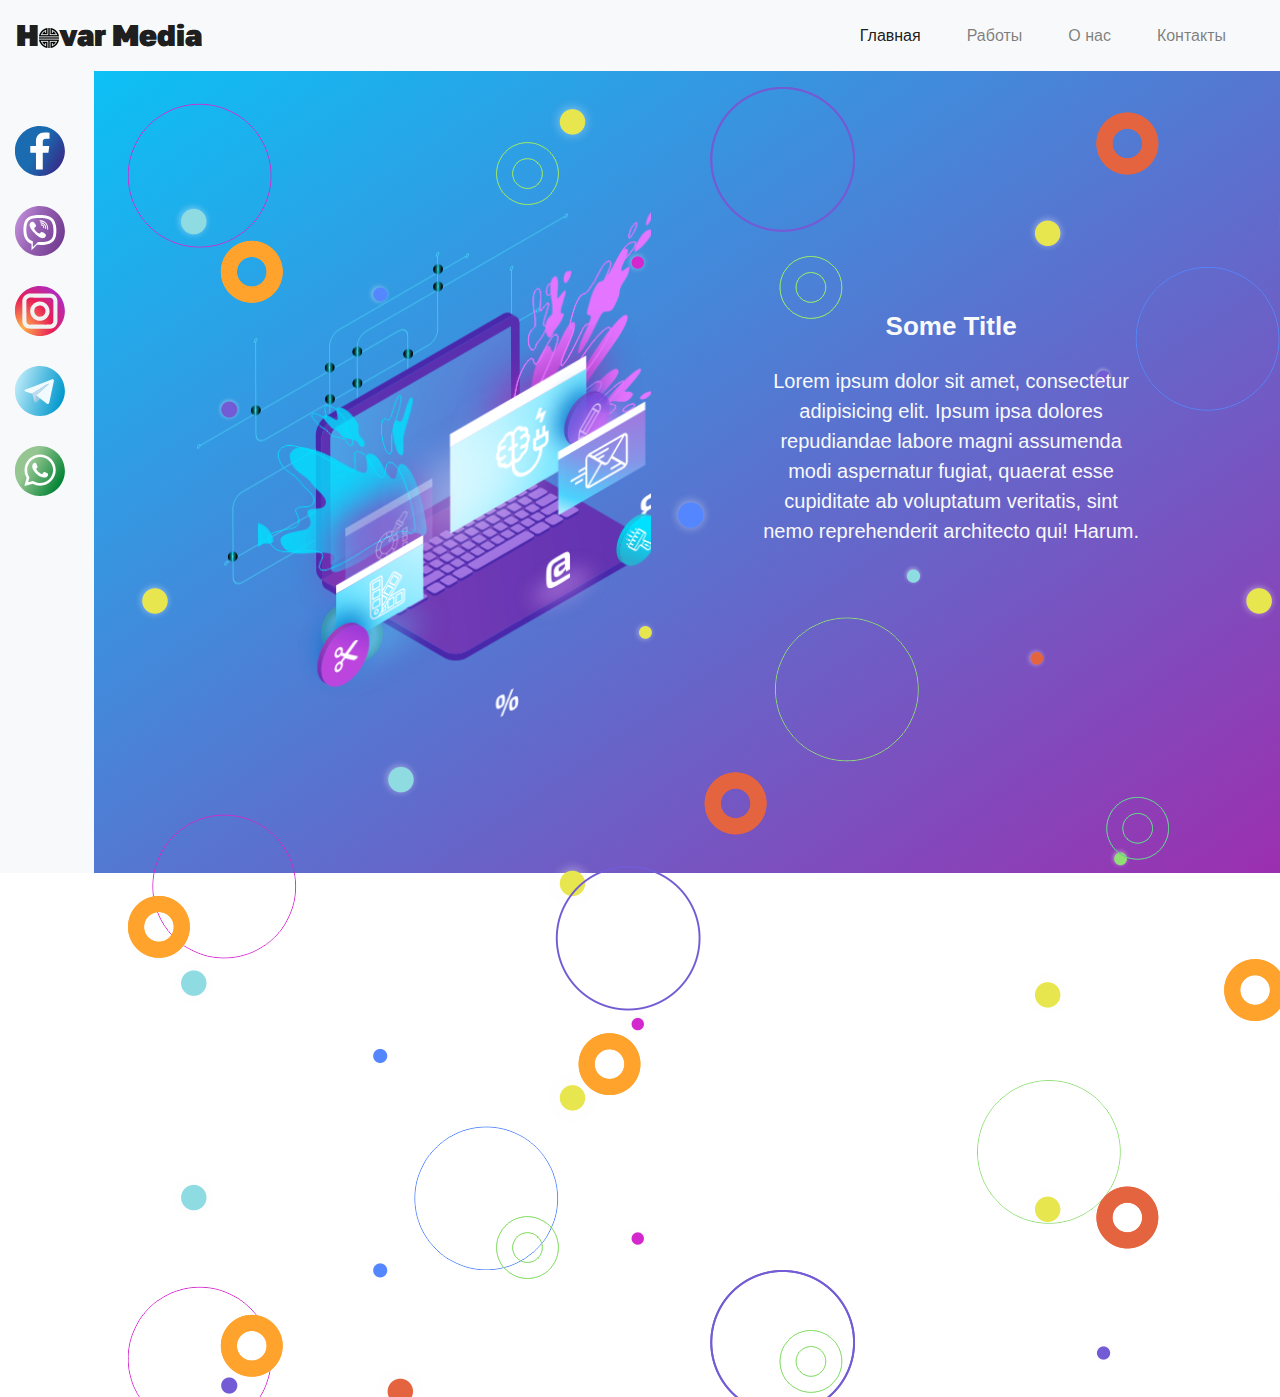
<file: contacts.html>
<!DOCTYPE html>
<html lang="en">

<head>
	<meta charset="UTF-8">
	<meta http-equiv="X-UA-Compatible" content="IE=edge">
	<meta name="viewport" content="width=device-width, initial-scale=1.0">
	<title>Hovar Media About</title>

	<link rel="dns-prefetch" href="//ajax.googleapis.com">

	<link rel="stylesheet" href="css/bootstrap.css">
	<link rel="stylesheet" href="css/style.css">

	<style>
		html {
			overflow: hidden;
		}
	</style>


</head>

<body class="about-page">

	<nav class="navbar navbar-expand-lg navbar-expand-md fixed-top header navbar-light bg-light">

		<a class="navbar-brand" href="index.html"> H<img class="logo" src="images/крутилка черная.png" alt="logo">var
			Media
		</a>


		<button class="navbar-toggler" type="button" data-toggle="collapse" data-target="#navbarNav"
			aria-controls="navbarNav" aria-expanded="false" aria-label="Toggle navigation">
			<span class="navbar-toggler-icon"></span>
		</button>
		<div class="collapse navbar-collapse" id="navbarNav">
			<ul class="nav navbar-nav ml-auto">
				<li class="nav-item active">
					<a class="nav-link" href="index.html">Главная</a>
				</li>
				<li class="nav-item">
					<a class="nav-link" href="services.html">Работы</a>
				</li>
				<li class="nav-item">
					<a class="nav-link" href="about.html">О нас</a>
				</li>
				<li class="nav-item">
					<a class="nav-link" href="contacts.html">Контакты</a>
				</li>
			</ul>
		</div>

	</nav>


	<div class="slow contacts-bg-paral"></div>
	<div class="regular contacts-bg-paral"></div>
	<div class="fast contacts-bg-paral"></div>


	<div class="contacts-content">
		<div class="row">
			<div class="col-lg-1 col-md-1 col-sm-1 col-xs-1 bg-light mt-5 pt-5">
				<div class="contacts-items text-center">

					<div class="contacts-items-content my-auto">
						<div class="contacts-item">

							<div class="contacts-item-border">
								<a href="">
									<img class="contacts-icon" src="images/icons/1.svg" alt="">
								</a>
							</div>
						</div>

						<div class="contacts-item">
							<a href="viber://chat?number=%2B79991246655">
								<img class="contacts-icon" src="images/icons/2.svg" alt="">
							</a>
						</div>

						<div class="contacts-item">
							<a href="https://www.instagram.com/photo_mage_kzl/?hl=ru">
								<img class="contacts-icon" src="images/icons/3.svg" alt="">
							</a>
						</div>

						<div class="contacts-item">
							<a href="https://telegram.me/sanchessssssssssss">
								<img class="contacts-icon" src="images/icons/4.svg" alt="">
							</a>
						</div>

						<div class="contacts-item">
							<a href="https://wa.me/79991246655">
								<img class="contacts-icon" src="images/icons/5.svg" alt="">
							</a>
						</div>

					</div>
				</div>
			</div>

			<div class="col-lg-6 col-md-6 col-sm-6 contacts-image-inner">

				<div class="contacts-image">
					<img src="images/contacts/notebook.png" alt="">
				</div>
				<div class="parallax-image">
					<!--<img src="images/contacts/notebook_of.png" alt="">  -->
				</div>
			</div>
			<div class="col-lg-5 col-md-5 col-sm-5 text-light contacts-text">
				<div class="contacts-text-wrapper">
					<h2 style="font-size: 26px;" class="text-center mb-4 contacts-title"> <strong> Some Title</strong></h2>
					<p class="text-center" style="font-size: 20px;">Lorem ipsum dolor sit amet, consectetur adipisicing elit.
						Ipsum ipsa dolores
						repudiandae labore magni
						assumenda modi aspernatur fugiat, quaerat esse cupiditate ab voluptatum veritatis, sint nemo
						reprehenderit architecto qui! Harum.</p>
				</div>
			</div>
		</div>
	</div>




	<!--
	<div id="ajax-page-loader">
		<div class="page-loader__overlay">

		</div>
		<div class="page-loader__overlay-2">

		</div>
		<div class="page-loader__content">
			<svg class="loader" width="95.83" height="49" viewBox="0 0 95.83 49" xmlns="http://www.w3.org/2000/svg">
				<g stroke-linecap="round" fill-rule="evenodd" font-size="9pt" stroke="none" fill="#fff">
					<path
						d="M 89.18 49 L 89.18 8.47 L 76.09 37.94 L 69.51 37.94 L 56.35 8.47 L 56.35 49 L 50.05 49 L 50.05 0 L 59.36 0 L 72.94 31.01 L 86.31 0 L 95.83 0 L 95.83 49 L 89.18 49 Z M 30.8 49 L 30.8 26.67 L 6.65 26.67 L 6.65 49 L 0 49 L 0 0 L 6.65 0 L 6.65 20.93 L 30.8 20.93 L 30.8 0 L 37.45 0 L 37.45 49 L 30.8 49 Z" />
				</g>
			</svg>

			<svg width="95.83" height="49" viewBox="0 0 95.83 49" xmlns="http://www.w3.org/2000/svg">
				<g stroke-linecap="round" fill-rule="evenodd" font-size="9pt" stroke="none" fill="#fff">
					<path
						d="M 89.18 49 L 89.18 8.47 L 76.09 37.94 L 69.51 37.94 L 56.35 8.47 L 56.35 49 L 50.05 49 L 50.05 0 L 59.36 0 L 72.94 31.01 L 86.31 0 L 95.83 0 L 95.83 49 L 89.18 49 Z M 30.8 49 L 30.8 26.67 L 6.65 26.67 L 6.65 49 L 0 49 L 0 0 L 6.65 0 L 6.65 20.93 L 30.8 20.93 L 30.8 0 L 37.45 0 L 37.45 49 L 30.8 49 Z" />
				</g>
			</svg>
		</div>
	</div>
-->

	<script src="https://code.jquery.com/jquery-3.6.0.min.js"
		integrity="sha256-/xUj+3OJU5yExlq6GSYGSHk7tPXikynS7ogEvDej/m4=" crossorigin="anonymous"></script>
	<script src="js/main.js"></script>
	<script src="js/bootstrap.js"></script>
</body>

</html>
</file>
<file: css/style.css>
@font-face {
	font-family: "golos_text_black";
	src: url("../fonts/golos_text_black.eot");
	src: local("☺"), url("../fonts/golos_text_black.woff") format("woff"),
		url("../fonts/golos_text_black.ttf") format("truetype"), url("../fonts/golos_text_black.svg") format("svg");
	font-weight: normal;
	font-style: normal;
}

.main-page {
	background-color: #000;
}

.about-page {
	width: 100%;
	height: 100%;
	color: #fff;
	background: linear-gradient(145deg, #00cdfb, #9c2faf);
	background-repeat: no-repeat;
	background-size: 100% 100%;
	position: relative;
	animation: change 10s ease-in-out infinite;
}

a,
li {
	text-decoration: none;
}
.nav-item {
	margin-right: 30px;
}
.contacts-item-bg {
	background-color: #9c2fafb4;
	border-radius: 20px;
}
.nav-link {
	color: #000;
}

.nav-link:hover {
	background-color: #9c2fafb4;
	border-radius: 20px;
	color: #fff !important;
}

.about-nav-link:hover {
	background-color: #5576d2d8;
	border-radius: 20px;
	color: #fff !important;
}

.header {
	position: fixed;
	top: 0;
	left: 0;
	width: 100%;
	transition: all 0.3s ease;
}
.header.out {
	transform: translateY(-110%);
}

.logo {
	height: 20px;
	animation: flip 6s linear;
	animation-iteration-count: infinite;
}

.navbar-brand {
	font-family: "golos_text_black";
	color: #000;
	font-size: 30px;
}

.navbar-icon {
	height: 5px;
	width: 15px;
}

@keyframes flip {
	0% {
		transform: rotateY(0);
	}
	100% {
		transform: rotateY(360deg);
	}
}

#ajax-page-loader {
	position: fixed;
	top: 0;
	left: 0;
	right: 0;
	height: 100%;
	width: 100%;
	z-index: 99;
	overflow: hidden;
	pointer-events: none;
}
#ajax-page-loader .page-loader__content,
#ajax-page-loader .page-loader__overlay {
	pointer-events: none;
	position: absolute;
	top: 100%;
	width: 100%;
	height: 100%;
}
#ajax-page-loader .page-loader__overlay {
	background-color: #111;
	z-index: 2;
	height: 100%;
	will-change: transform;
}
#ajax-page-loader .page-loader__content {
	background-color: #111;
	z-index: 3;
	-webkit-clip-path: polygon(0 0, 100% 0, 100% 100%, 0 100%);
	clip-path: polygon(0 0, 100% 0, 100% 100%, 0 100%);
	will-change: auto;
}
#ajax-page-loader .page-loader__content svg {
	width: 5rem;
	position: fixed;
	top: 50%;
	left: 50%;
	-webkit-transform: translateY(-50%) translateX(-50%);
	transform: translateY(-50%) translateX(-50%);
	opacity: 0.3;
}
#ajax-page-loader .page-loader__content svg.loader {
	opacity: 1;
}
#ajax-page-loader.active .page-loader__overlay {
	top: 0;
	-webkit-transition: top 1s cubic-bezier(0.795, 0.055, 0.235, 0.955);
	transition: top 1s cubic-bezier(0.795, 0.055, 0.235, 0.955);
}
#ajax-page-loader.active .page-loader__content {
	top: 0;
	-webkit-transition: top 1s cubic-bezier(0.795, 0.055, 0.235, 0.955) 0.175s;
	transition: top 1s cubic-bezier(0.795, 0.055, 0.235, 0.955) 0.175s;
}
#ajax-page-loader.active .page-loader__content svg.loader {
	-webkit-animation: loader 1s ease forwards;
	animation: loader 1s ease forwards;
	-webkit-animation-iteration-count: 1;
	animation-iteration-count: 1;
	-webkit-animation-delay: 1.1s;
	animation-delay: 1.1s;
	-webkit-clip-path: polygon(0 0, 0 0, 0 100%, 0 100%);
	clip-path: polygon(0 0, 0 0, 0 100%, 0 100%);
}
@-webkit-keyframes loader {
	0% {
		-webkit-clip-path: polygon(0 0, 0 0, 0 100%, 0 100%);
		clip-path: polygon(0 0, 0 0, 0 100%, 0 100%);
	}
	to {
		-webkit-clip-path: polygon(0 0, 100% 0, 100% 100%, 0 100%);
		clip-path: polygon(0 0, 100% 0, 100% 100%, 0 100%);
	}
}
@keyframes loader {
	0% {
		-webkit-clip-path: polygon(0 0, 0 0, 0 100%, 0 100%);
		clip-path: polygon(0 0, 0 0, 0 100%, 0 100%);
	}
	to {
		-webkit-clip-path: polygon(0 0, 100% 0, 100% 100%, 0 100%);
		clip-path: polygon(0 0, 100% 0, 100% 100%, 0 100%);
	}
}
#ajax-page-loader.active.loaded .page-loader__overlay {
	top: -100%;
	-webkit-transition: top 1s cubic-bezier(0.795, 0.055, 0.235, 0.955) 0.175s;
	transition: top 1s cubic-bezier(0.795, 0.055, 0.235, 0.955) 0.175s;
	background-color: #fff;
}
#ajax-page-loader.active.loaded .page-loader__content {
	top: -100%;
	-webkit-transition: top 1s cubic-bezier(0.795, 0.055, 0.235, 0.955);
	transition: top 1s cubic-bezier(0.795, 0.055, 0.235, 0.955);
}

@media screen and (min-width: 768px) {
	.color--white.offscreen.active .header__logo--link svg path {
		fill: #111;
	}
	.theme--black .color--white.offscreen.active .header__logo--link svg path {
		fill: #fff;
	}
}

@media screen and (min-width: 768px) {
	.nav__list--link {
		font-size: 1.25rem;
		padding: 0;
	}
	.color--white .nav__list--link {
		color: rgb(0, 0, 0);
	}
	.color--white.offscreen.active .nav__list--link {
		color: #111;
		-webkit-transition: color 0.5s linear 0.2s;
		transition: color 0.5s linear 0.2s;
	}
	.color--white.offscreen.active .nav__list--link:hover {
		color: #f05a00;
	}
	.theme--black .color--white.offscreen.active .nav__list--link {
		color: rgb(0, 0, 0);
	}
	.color--white.offscreen.active .current-menu-item .nav__list--link,
	.current-menu-item .theme--black .color--white.offscreen.active .nav__list--link,
	.theme--black .color--white.offscreen.active .current-menu-item .nav__list--link {
		color: #f05a00;
	}
}
@media screen and (min-width: 768px) {
	.nav__list .wpml-ls-item {
		margin-left: 2.5rem;
	}
	.nav__list .wpml-ls-item:after {
		content: "";
		width: 2px;
		height: 1.25rem;
		position: absolute;
		display: block;
		background-color: #111;
		top: 50%;
		-webkit-transform: translateY(-50%);
		transform: translateY(-50%);
		left: calc(-1.25rem - 1px);
		-webkit-transition: background-color 0.3s linear;
		transition: background-color 0.3s linear;
	}
	.color--white .nav__list .wpml-ls-item:after {
		background-color: #fff;
	}
	.color--white.offscreen.active .nav__list .wpml-ls-item:after {
		background-color: #111;
		-webkit-transition: background-color 0.5s linear 0.2s;
		transition: background-color 0.5s linear 0.2s;
	}
	.theme--black .color--white.offscreen.active .nav__list .wpml-ls-item:after {
		background-color: #fff;
	}
}

.dark-opacity {
	position: absolute;
	background-color: rgba(0, 0, 0, 0.36);
	top: 0;
	left: 0;
}

.services-page {
	background-color: #000;
	color: #fff;
}

.services-item:hover {
	color: #bd4800;
	-webkit-animation: td-inset 0.4s ease-out;
	animation: td-inset 0.4s ease-out;
	-webkit-animation-fill-mode: forwards;
	animation-fill-mode: forwards;
}

.contacts-bg-paral {
	position: absolute;
	width: 150%;
	height: 150%;
	top: 10%;
	left: 10%;
}

.slow {
	background-image: url(../images/contacts/slow.png);
}

.regular {
	background-image: url(../images/contacts/regular.png);
}

.fast {
	background-image: url(../images/contacts/fast.png);
}

.contacts-items {
	height: 83vh;
	vertical-align: middle;
}

.contacts-item {
	margin-top: 30px;
}

.contacts-items-content {
	justify-items: center;
}

/*
.contacts-item-border {
	border: 3px solid #9c2fafb4;
	border-radius: 50%;
	width: 80px;
}*/

.contacts-icon {
	width: 50px;
	-moz-transition: all 0.3s ease-out;
	-o-transition: all 0.3s ease-out;
	-webkit-transition: all 0.3s ease-out;
}

.contacts-icon:hover {
	-webkit-transform: scale(1.1);
	-moz-transform: scale(1.1);
	-o-transform: scale(1.1);
}

.contacts-image-inner {
	position: relative;
}

.contacts-image {
	position: absolute;
	top: 50%;
	left: 50%;
	transform: translate(-50%, -50%);
}

.parallax-image {
	position: absolute;
	top: 24%;
	left: 25%;
	background-image: url("../images/contacts/notebook_of.png");
	background-position: center center;
	background-repeat: no-repeat;
	background-size: cover;
	width: 60%;
	height: 60%;
	transition: all 0.1s ease;
}

.contacts-title {
	vertical-align: middle;
}

.contacts-text {
	position: relative;
}

.contacts-text-wrapper {
	position: absolute;
	top: 50%;
	left: 30%;
	transform: translate(-40%, -50%);
}
</file>
